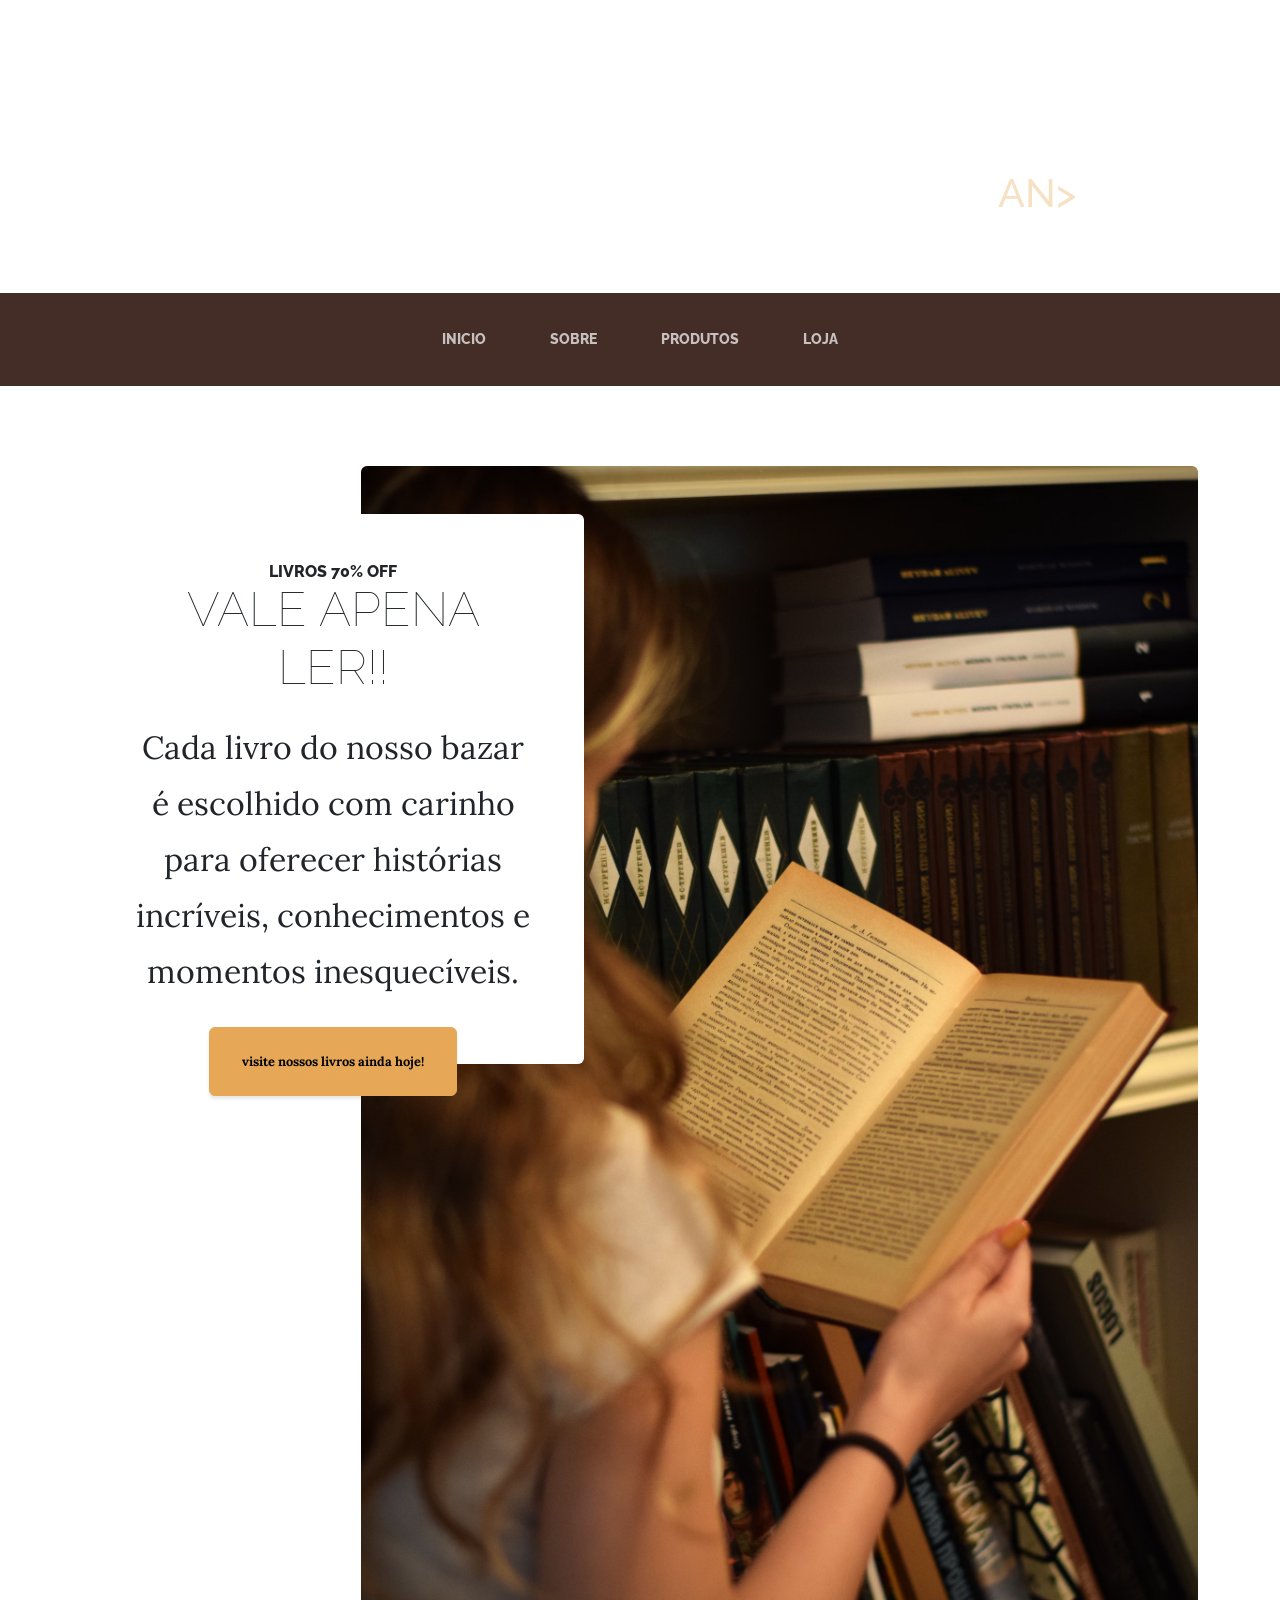
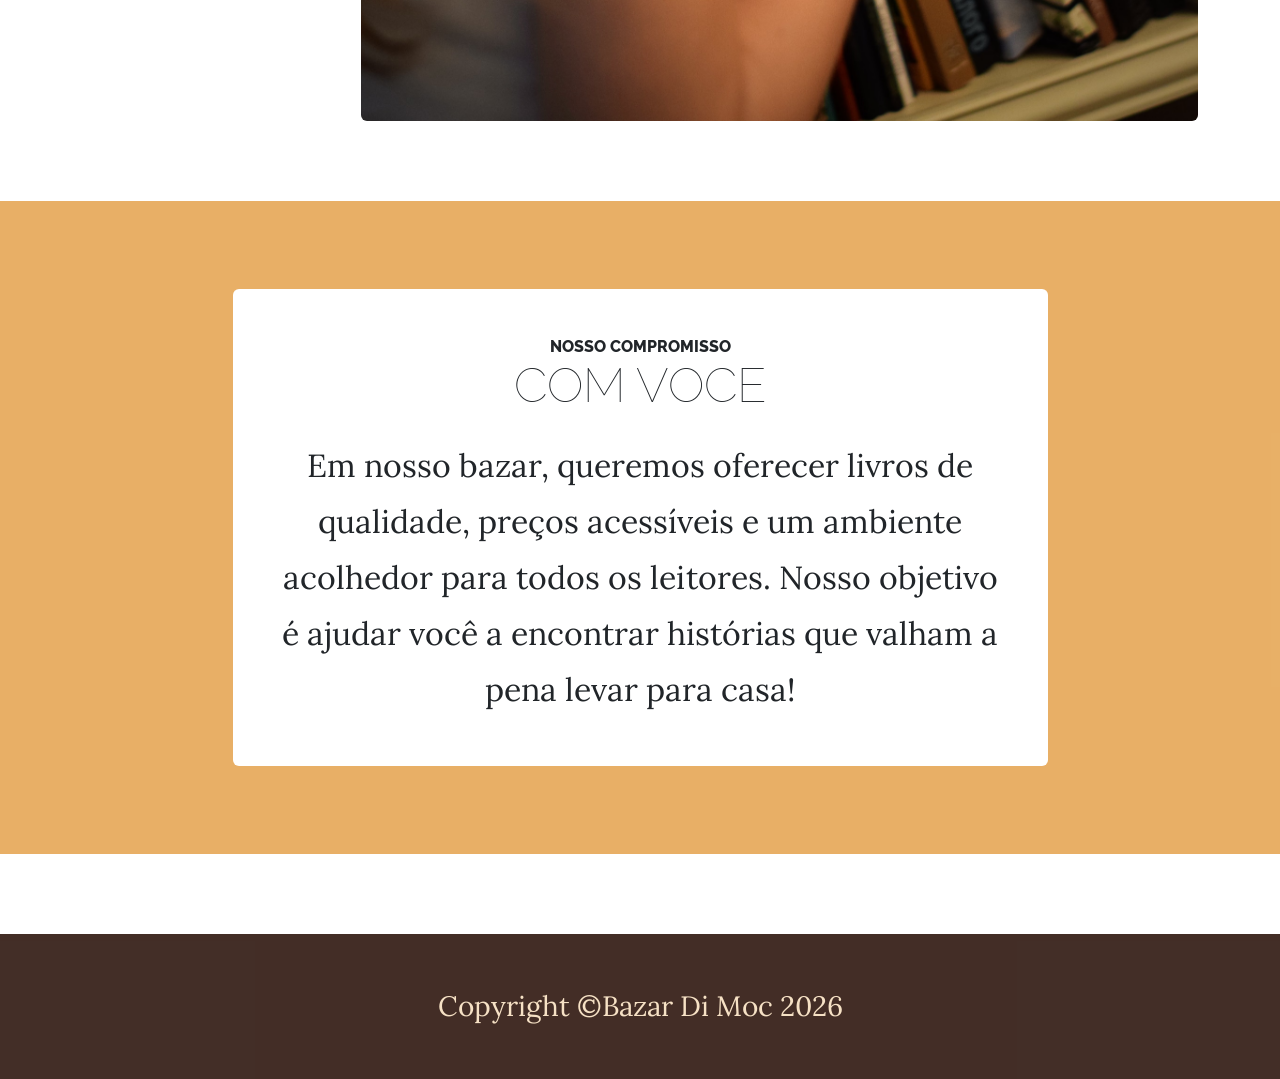
<file: index.html>
<!DOCTYPE html>
<html lang="pt-br" role="main">

<head>
     <meta charset="utf-8" />
    <meta name="viewport" content="width=device-width, initial-scale=1, shrink-to-fit=no" />
    
    <meta name="description" content="Bazar Di Moc: venda de livros com preços acessíveis. Encontre histórias incríveis, livros de qualidade e ótimas ofertas para todos os leitores." />
    
    <meta name="author" content="Bazar Di Moc" />

    <title>Bazar de Livros | Bazar Di Moc</title>

    <link rel="icon" type="image/x-icon" href="assets/favicon.ico" />
    
    <link
        href="https://fonts.googleapis.com/css?family=Raleway:100,100i,200,200i,300,300i,400,400i,500,500i,600,600i,700,700i,800,800i,900,900i"
        rel="stylesheet" />
        
    <link href="https://fonts.googleapis.com/css?family=Lora:400,400i,700,700i" rel="stylesheet" />
    
    <link href="css/styles.css" rel="stylesheet" />
</head>


<body>
    <header>
        <h1 class="site-heading text-center text-faded d-none d-lg-block">
            <span class="site-heading-upper mb-3" style="color: white;">Venda de Livros</span>
         <span class="site-heading-lower" style="color: white;">Bazar Di Moc</span>an>

        </h1>
    </header>
    <!-- Navigation-->
    <nav class="navbar navbar-expand-lg navbar-dark py-lg-4" id="mainNav">
        <div class="container">
            <a class="navbar-brand text-uppercase fw-bold d-lg-none" href="index.html">Start Bootstrap</a>
            <button class="navbar-toggler" type="button" data-bs-toggle="collapse"
                data-bs-target="#navbarSupportedContent" aria-controls="navbarSupportedContent" aria-expanded="false"
                aria-label="Toggle navigation"><span class="navbar-toggler-icon"></span></button>
            <div class="collapse navbar-collapse" id="navbarSupportedContent">
                <ul class="navbar-nav mx-auto">
                    <li class="nav-item px-lg-4"><a class="nav-link text-uppercase" href="index.html">Inicio</a></li>
                    <li class="nav-item px-lg-4"><a class="nav-link text-uppercase" href="about.html">Sobre</a></li>
                    <li class="nav-item px-lg-4"><a class="nav-link text-uppercase" href="products.html">Produtos</a>
                    </li>
                    <li class="nav-item px-lg-4"><a class="nav-link text-uppercase" href="store.html">Loja</a></li>
                </ul>
            </div>
        </div>
    </nav>

    <section class="page-section clearfix">
        <div class="container">
            <div class="intro">
                <img class="intro-img img-fluid mb-3 mb-lg-0 rounded" src="assets/img/bg.avif" alt="mulherlendo" />
                <div class="intro-text left-0 text-center bg-faded p-5 rounded">
                    <h2 class="section-heading mb-4">
                        <span class="section-heading-upper">Livros 70% OFF</span>
                        <span class="section-heading-lower">Vale apena ler!!</span>
                    </h2>
                    <p class="mb-3">Cada livro do nosso bazar é escolhido com carinho para oferecer histórias incríveis, conhecimentos e momentos inesquecíveis.</p>
                    <div class="intro-button mx-auto"><a class="btn btn-primary btn-xl" href="#!">visite nossos livros ainda hoje!</a>
                    </div>
                </div>
            </div>
        </div>
    </section>
    <section class="page-section cta">
        <div class="container">
            <div class="row">
                <div class="col-xl-9 mx-auto">
                    <div class="cta-inner bg-faded text-center rounded">
                        <h2 class="section-heading mb-4">
                            <span class="section-heading-upper">Nosso compromisso</span>
                            <span class="section-heading-lower">Com voce</span>
                        </h2>
                        <p class="mb-0">Em nosso bazar, queremos oferecer livros de qualidade, preços acessíveis e um ambiente acolhedor para todos os leitores. Nosso objetivo é ajudar você a encontrar histórias que valham a pena levar para casa!</p>
                    </div>
                </div>
            </div>
        </div>
    </section>
    <footer class="footer text-faded text-center py-5">
        <div class="container">
            <p class="m-0 small">Copyright &copy;Bazar Di Moc 2026</p>
        </div>
    </footer>
    <!-- Bootstrap core JS-->
    <script src="https://cdn.jsdelivr.net/npm/bootstrap@5.2.3/dist/js/bootstrap.bundle.min.js"></script>
    <!-- Core theme JS-->
    <script src="js/scripts.js"></script>
</body>

</html>
</file>
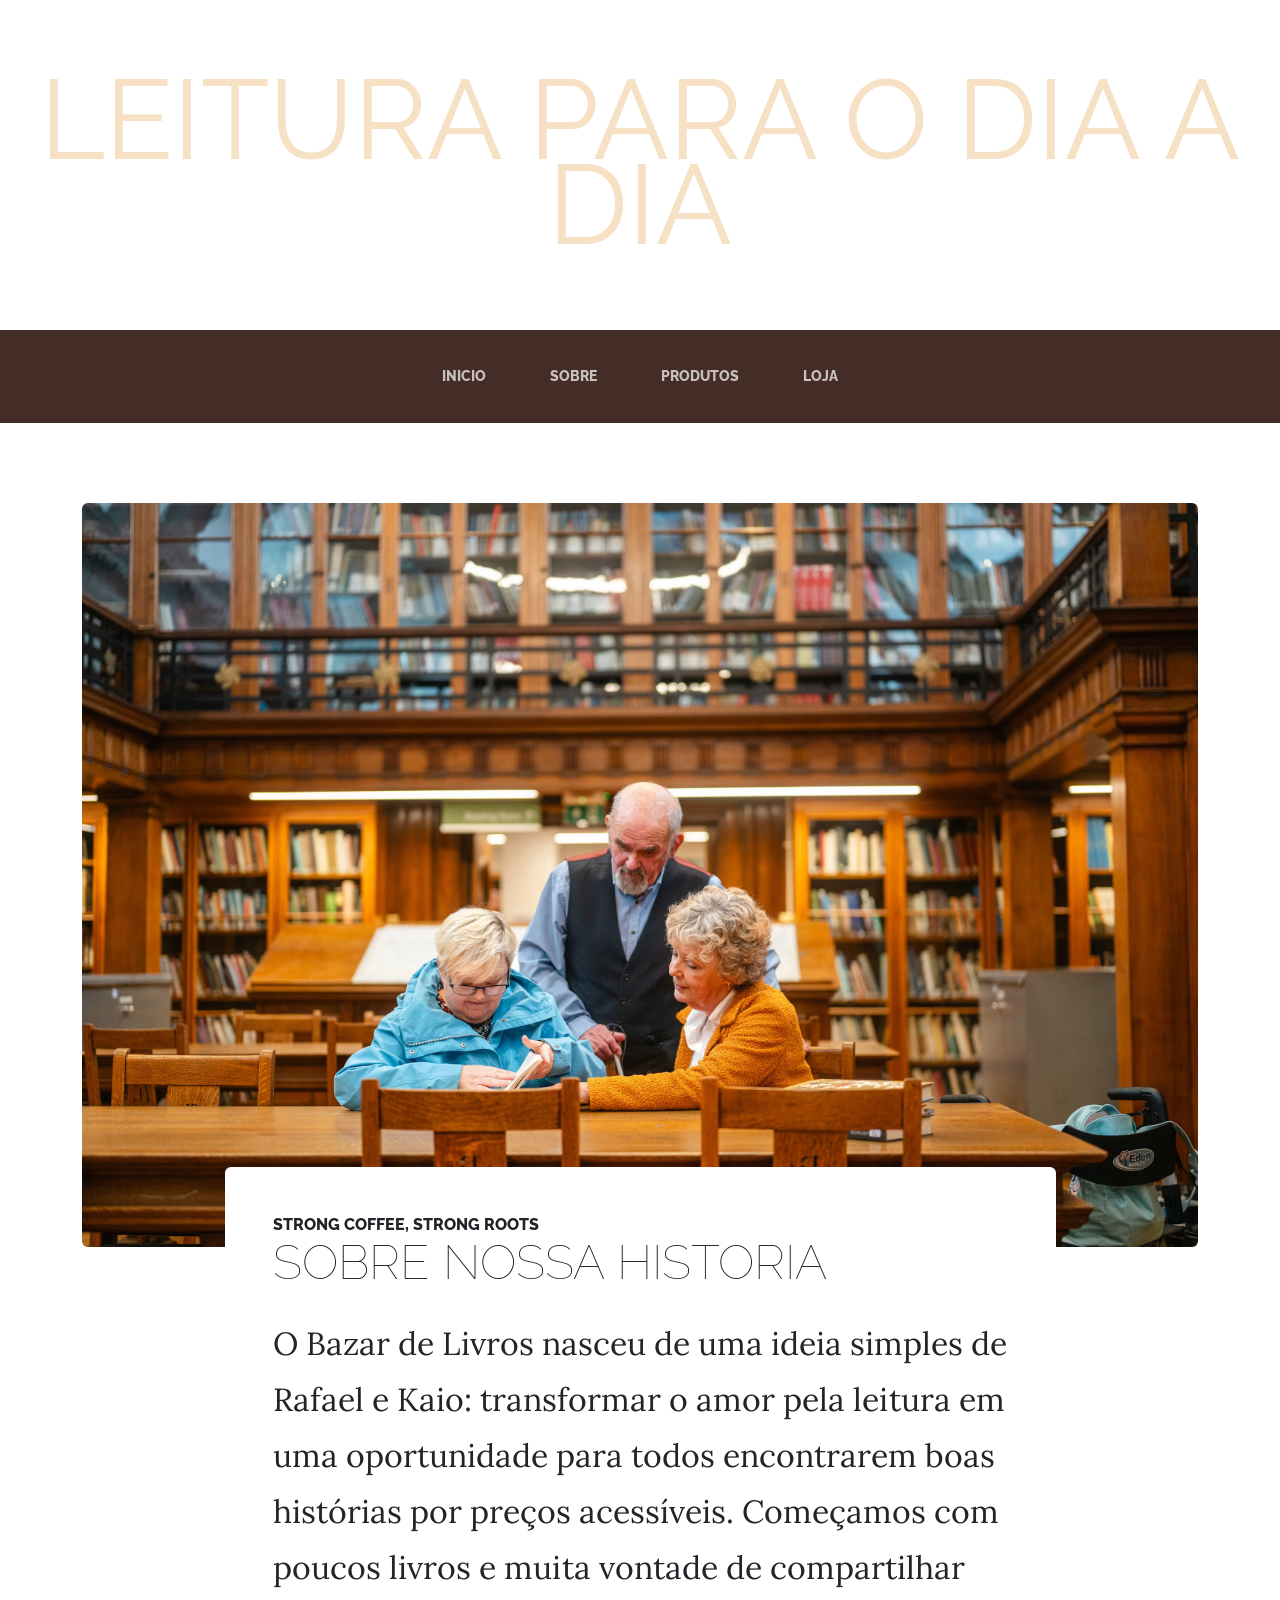
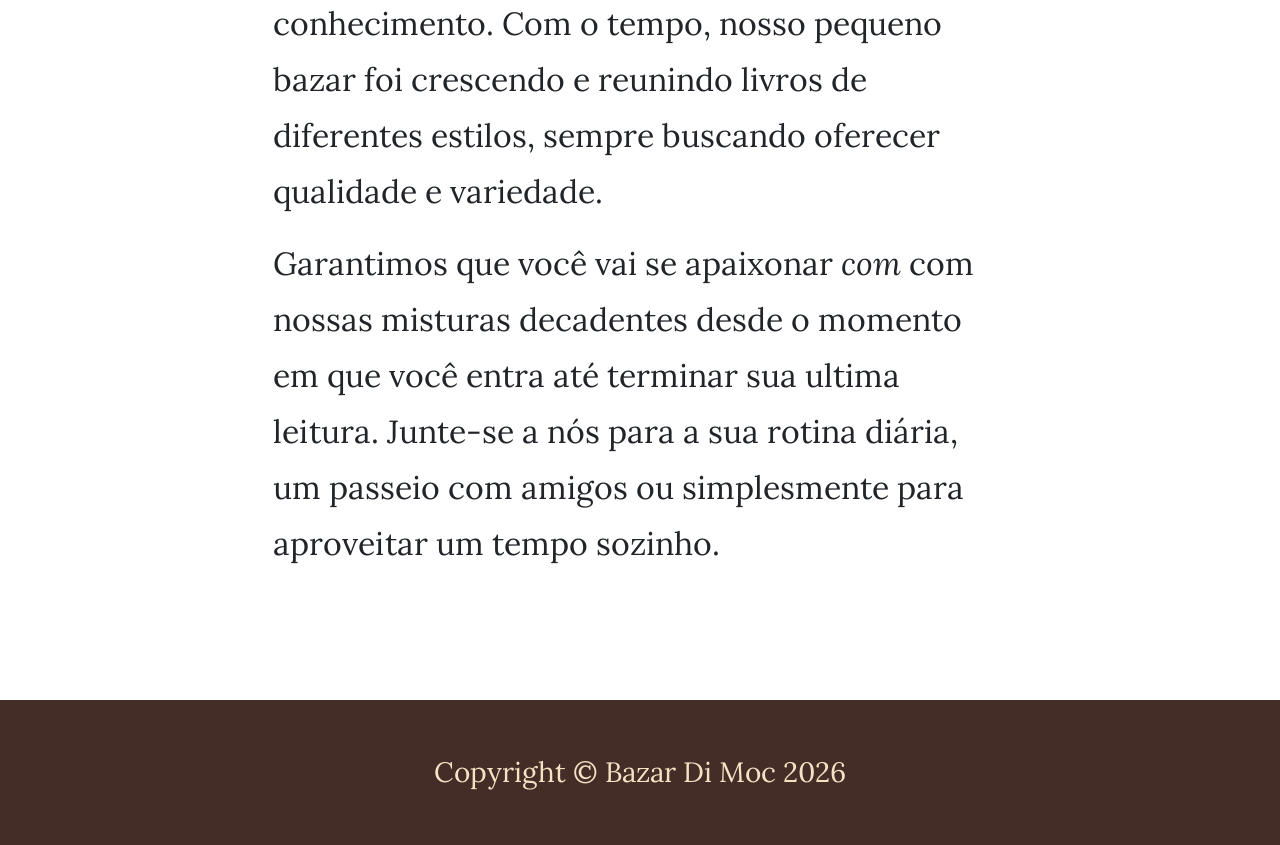
<file: about.html>
<!DOCTYPE html>
<html lang="en">
    <head>
        <meta charset="utf-8" />
        <meta name="viewport" content="width=device-width, initial-scale=1, shrink-to-fit=no" />
        <meta name="description" content="" />
        <meta name="author" content="" />
        <title>sobre nós</title>
        <link rel="icon" type="image/x-icon" href="assets/favicon.ico" />
        <!-- Google fonts-->
        <link href="https://fonts.googleapis.com/css?family=Raleway:100,100i,200,200i,300,300i,400,400i,500,500i,600,600i,700,700i,800,800i,900,900i" rel="stylesheet" />
        <link href="https://fonts.googleapis.com/css?family=Lora:400,400i,700,700i" rel="stylesheet" />
        <!-- Core theme CSS (includes Bootstrap)-->
        <link href="css/styles.css" rel="stylesheet" />
    </head>
    <body>
        <header>
            <h1 class="site-heading text-center text-faded d-none d-lg-block">
                <span class="site-heading-upper text-primary mb-3"></span>
                <span class="site-heading-lower"> Leitura para o dia a dia</span>
            </h1>
        </header>
        <!-- Navigation-->
        <nav class="navbar navbar-expand-lg navbar-dark py-lg-4" id="mainNav">
            <div class="container">
                <a class="navbar-brand text-uppercase fw-bold d-lg-none" href="index.html">Start Bootstrap</a>
                <button class="navbar-toggler" type="button" data-bs-toggle="collapse" data-bs-target="#navbarSupportedContent" aria-controls="navbarSupportedContent" aria-expanded="false" aria-label="Toggle navigation"><span class="navbar-toggler-icon"></span></button>
                <div class="collapse navbar-collapse" id="navbarSupportedContent">
                    <ul class="navbar-nav mx-auto">
                        <li class="nav-item px-lg-4"><a class="nav-link text-uppercase" href="index.html">Inicio</a></li>
                        <li class="nav-item px-lg-4"><a class="nav-link text-uppercase" href="about.html">Sobre</a></li>
                        <li class="nav-item px-lg-4"><a class="nav-link text-uppercase" href="products.html">Produtos</a></li>
                        <li class="nav-item px-lg-4"><a class="nav-link text-uppercase" href="store.html">Loja</a></li>
                    </ul>
                </div>
            </div>
        </nav>
        <section class="page-section about-heading">
            <div class="container">
                <img class="img-fluid rounded about-heading-img mb-3 mb-lg-0" src="assets/img/about.jpg" alt="..." />
                <div class="about-heading-content">
                    <div class="row">
                        <div class="col-xl-9 col-lg-10 mx-auto">
                            <div class="bg-faded rounded p-5">
                                <h2 class="section-heading mb-4">
                                    <span class="section-heading-upper">Strong Coffee, Strong Roots</span>
                                    <span class="section-heading-lower">Sobre nossa historia</span>
                                </h2>
                                <p>O Bazar de Livros nasceu de uma ideia simples de Rafael e Kaio: transformar o amor pela leitura em uma oportunidade para todos encontrarem boas histórias por preços acessíveis.

Começamos com poucos livros e muita vontade de compartilhar conhecimento. Com o tempo, nosso pequeno bazar foi crescendo e reunindo livros de diferentes estilos, sempre buscando oferecer qualidade e variedade.</p>
                                <p class="mb-0">
                                    Garantimos que você vai se apaixonar
                                    <em>com</em>
                                    com nossas misturas decadentes desde o momento em que você entra até terminar sua ultima leitura. Junte-se a nós para a sua rotina diária, um passeio com amigos ou simplesmente para aproveitar um tempo sozinho.
                                </p>
                            </div>
                        </div>
                    </div>
                </div>
            </div>
        </section>
        <footer class="footer text-faded text-center py-5">
            <div class="container"><p class="m-0 small">Copyright &copy; Bazar Di Moc 2026</p></div>
        </footer>
        <!-- Bootstrap core JS-->
        <script src="https://cdn.jsdelivr.net/npm/bootstrap@5.2.3/dist/js/bootstrap.bundle.min.js"></script>
        <!-- Core theme JS-->
        <script src="js/scripts.js"></script>
    </body>
</html>
</file>
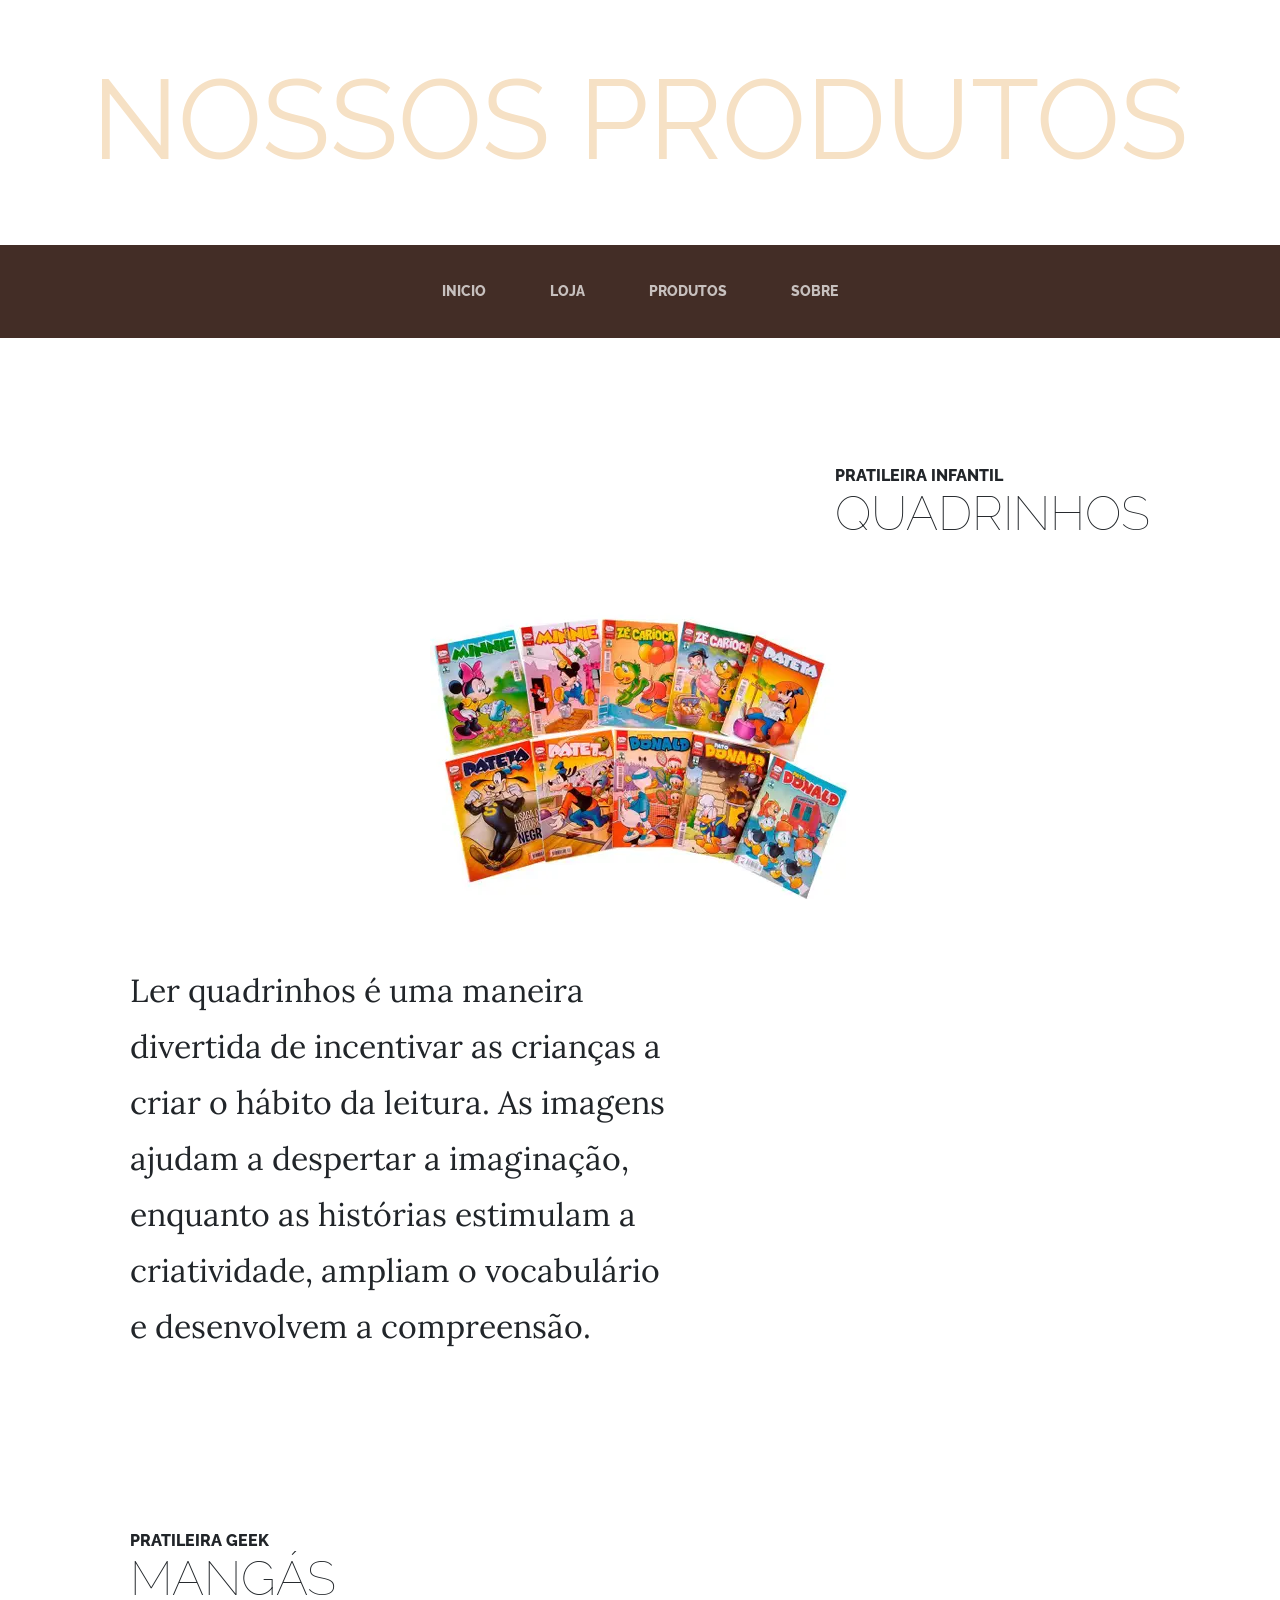
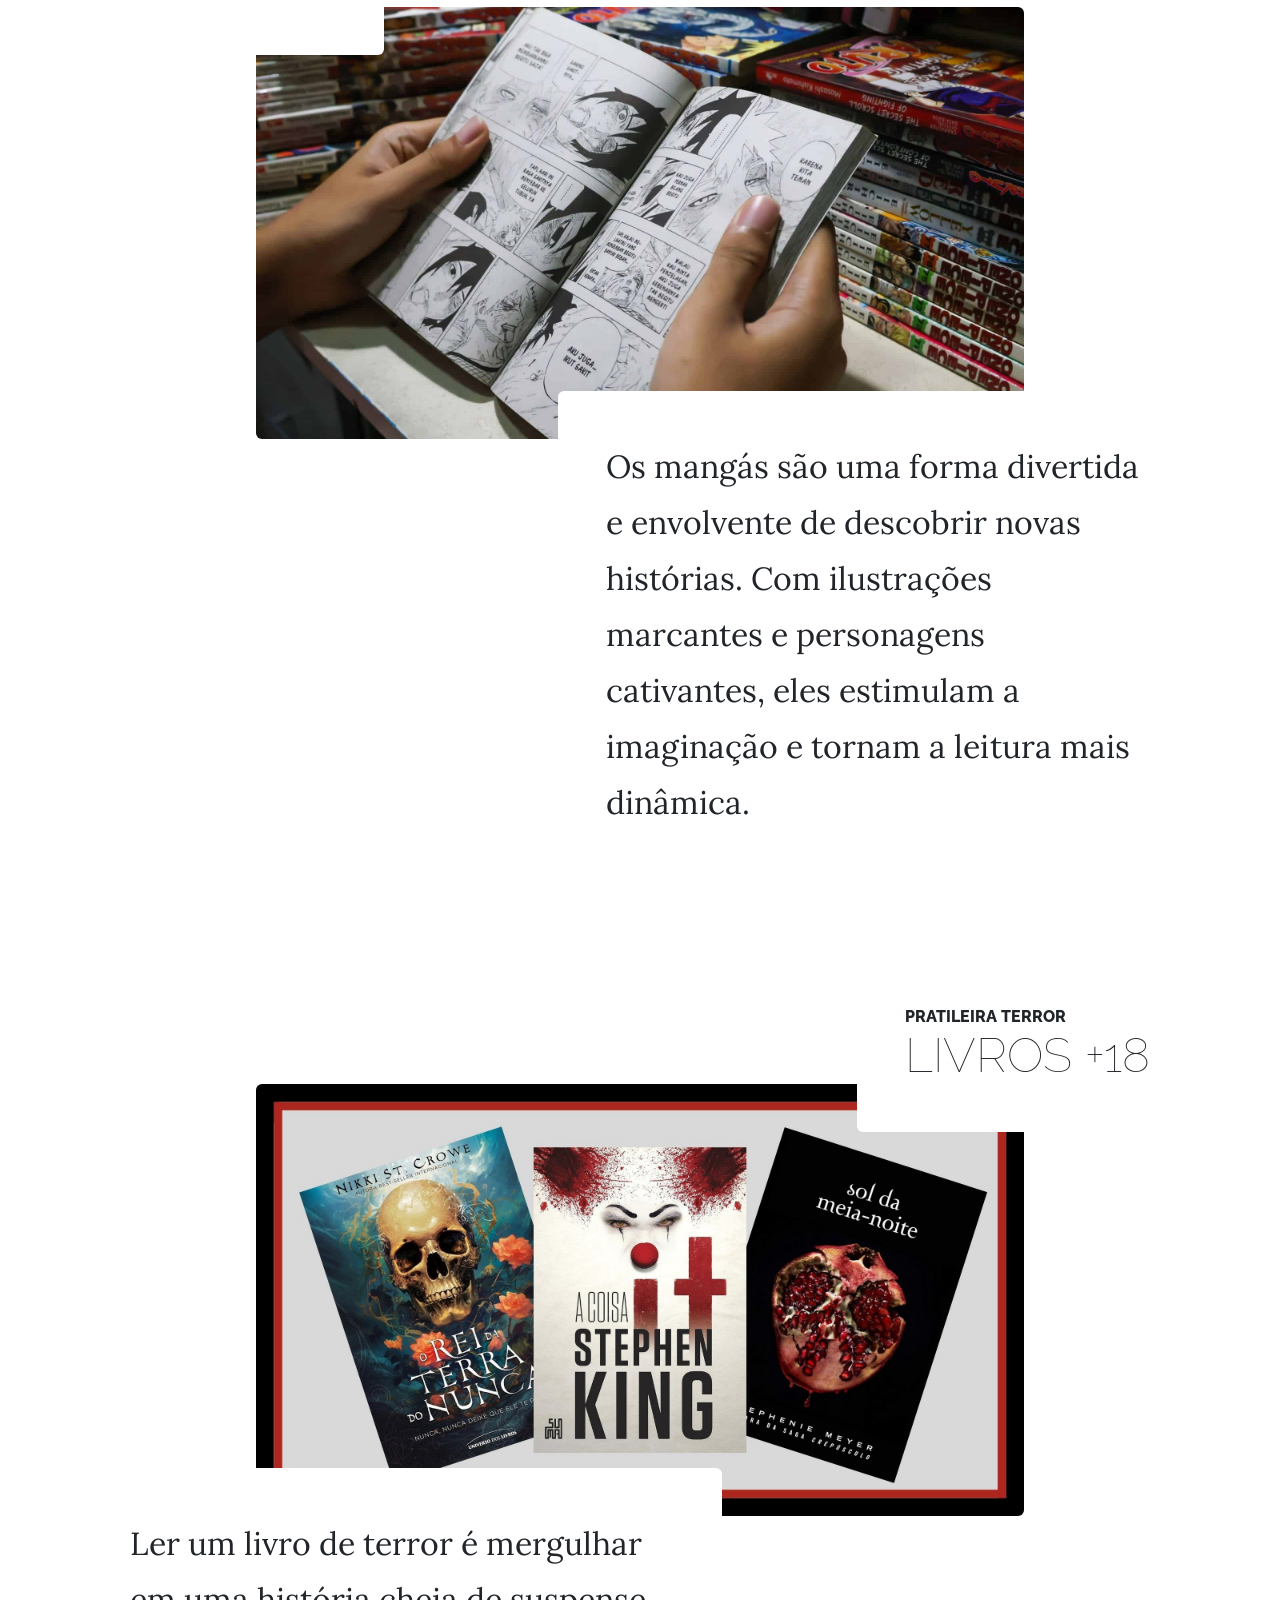
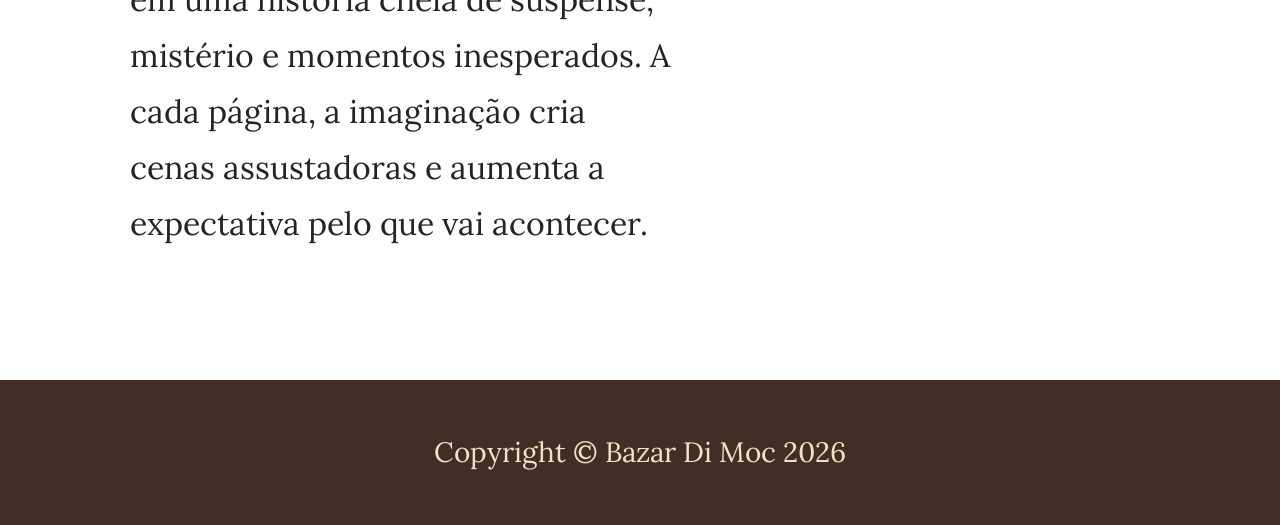
<file: products.html>
<!DOCTYPE html>
<html lang="en">
    <head>
        <meta charset="utf-8" />
        <meta name="viewport" content="width=device-width, initial-scale=1, shrink-to-fit=no" />
        <meta name="description" content="" />
        <meta name="author" content="" />
        <title>Produtos</title>
        <link rel="icon" type="image/x-icon" href="assets/favicon.ico" />
        <!-- Google fonts-->
        <link href="https://fonts.googleapis.com/css?family=Raleway:100,100i,200,200i,300,300i,400,400i,500,500i,600,600i,700,700i,800,800i,900,900i" rel="stylesheet" />
        <link href="https://fonts.googleapis.com/css?family=Lora:400,400i,700,700i" rel="stylesheet" />
        <!-- Core theme CSS (includes Bootstrap)-->
        <link href="css/styles.css" rel="stylesheet" />
    </head>
    <body>
        <header>
            <h1 class="site-heading text-center text-faded d-none d-lg-block">
                <span class="site-heading-upper text-primary mb-3"></span>
                <span class="site-heading-lower">Nossos Produtos</span>
            </h1>
        </header>
        <!-- Navigation-->
        <nav class="navbar navbar-expand-lg navbar-dark py-lg-4" id="mainNav">
            <div class="container">
                <a class="navbar-brand text-uppercase fw-bold d-lg-none" href="index.html">Start Bootstrap</a>
                <button class="navbar-toggler" type="button" data-bs-toggle="collapse" data-bs-target="#navbarSupportedContent" aria-controls="navbarSupportedContent" aria-expanded="false" aria-label="Toggle navigation"><span class="navbar-toggler-icon"></span></button>
                <div class="collapse navbar-collapse" id="navbarSupportedContent">
                    <ul class="navbar-nav mx-auto">
                        <li class="nav-item px-lg-4"><a class="nav-link text-uppercase" href="index.html">Inicio</a></li>
                        <li class="nav-item px-lg-4"><a class="nav-link text-uppercase" href="about.html">Loja</a></li>
                        <li class="nav-item px-lg-4"><a class="nav-link text-uppercase" href="products.html">Produtos</a></li>
                        <li class="nav-item px-lg-4"><a class="nav-link text-uppercase" href="store.html">Sobre</a></li>
                    </ul>
                </div>
            </div>
        </nav>
        <section class="page-section">
            <div class="container">
                <div class="product-item">
                    <div class="product-item-title d-flex">
                        <div class="bg-faded p-5 d-flex ms-auto rounded">
                            <h2 class="section-heading mb-0">
                                <span class="section-heading-upper">Pratileira Infantil</span>
                                <span class="section-heading-lower">Quadrinhos</span>
                            </h2>
                        </div>
                    </div>
                    <img class="product-item-img mx-auto d-flex rounded img-fluid mb-3 mb-lg-0" src="assets/img/products-01.jpg" alt="..." />
                    <div class="product-item-description d-flex me-auto">
                        <div class="bg-faded p-5 rounded"><p class="mb-0">Ler quadrinhos é uma maneira divertida de incentivar as crianças a criar o hábito da leitura. As imagens ajudam a despertar a imaginação, enquanto as histórias estimulam a criatividade, ampliam o vocabulário e desenvolvem a compreensão.</p></div>
                    </div>
                </div>
            </div>
        </section>
        <section class="page-section">
            <div class="container">
                <div class="product-item">
                    <div class="product-item-title d-flex">
                        <div class="bg-faded p-5 d-flex me-auto rounded">
                            <h2 class="section-heading mb-0">
                                <span class="section-heading-upper">Pratileira Geek</span>
                                <span class="section-heading-lower">Mangás</span>
                            </h2>
                        </div>
                    </div>
                    <img class="product-item-img mx-auto d-flex rounded img-fluid mb-3 mb-lg-0" src="assets/img/products-02.jpg" alt="..." />
                    <div class="product-item-description d-flex ms-auto">
                        <div class="bg-faded p-5 rounded"><p class="mb-0">Os mangás são uma forma divertida e envolvente de descobrir novas histórias. Com ilustrações marcantes e personagens cativantes, eles estimulam a imaginação e tornam a leitura mais dinâmica.</p></div>
                    </div>
                </div>
            </div>
        </section>
        <section class="page-section">
            <div class="container">
                <div class="product-item">
                    <div class="product-item-title d-flex">
                        <div class="bg-faded p-5 d-flex ms-auto rounded">
                            <h2 class="section-heading mb-0">
                                <span class="section-heading-upper">Pratileira Terror</span>
                                <span class="section-heading-lower">Livros +18</span>
                            </h2>
                        </div>
                    </div>
                    <img class="product-item-img mx-auto d-flex rounded img-fluid mb-3 mb-lg-0" src="assets/img/products-03.jpg" alt="..." />
                    <div class="product-item-description d-flex me-auto">
                        <div class="bg-faded p-5 rounded"><p class="mb-0">Ler um livro de terror é mergulhar em uma história cheia de suspense, mistério e momentos inesperados. A cada página, a imaginação cria cenas assustadoras e aumenta a expectativa pelo que vai acontecer.</div>
                    </div>
                </div>
            </div>
        </section>
        <footer class="footer text-faded text-center py-5">
            <div class="container"><p class="m-0 small">Copyright &copy; Bazar Di Moc 2026</p></div>
        </footer>
        <!-- Bootstrap core JS-->
        <script src="https://cdn.jsdelivr.net/npm/bootstrap@5.2.3/dist/js/bootstrap.bundle.min.js"></script>
        <!-- Core theme JS-->
        <script src="js/scripts.js"></script>
    </body>
</html>
</file>
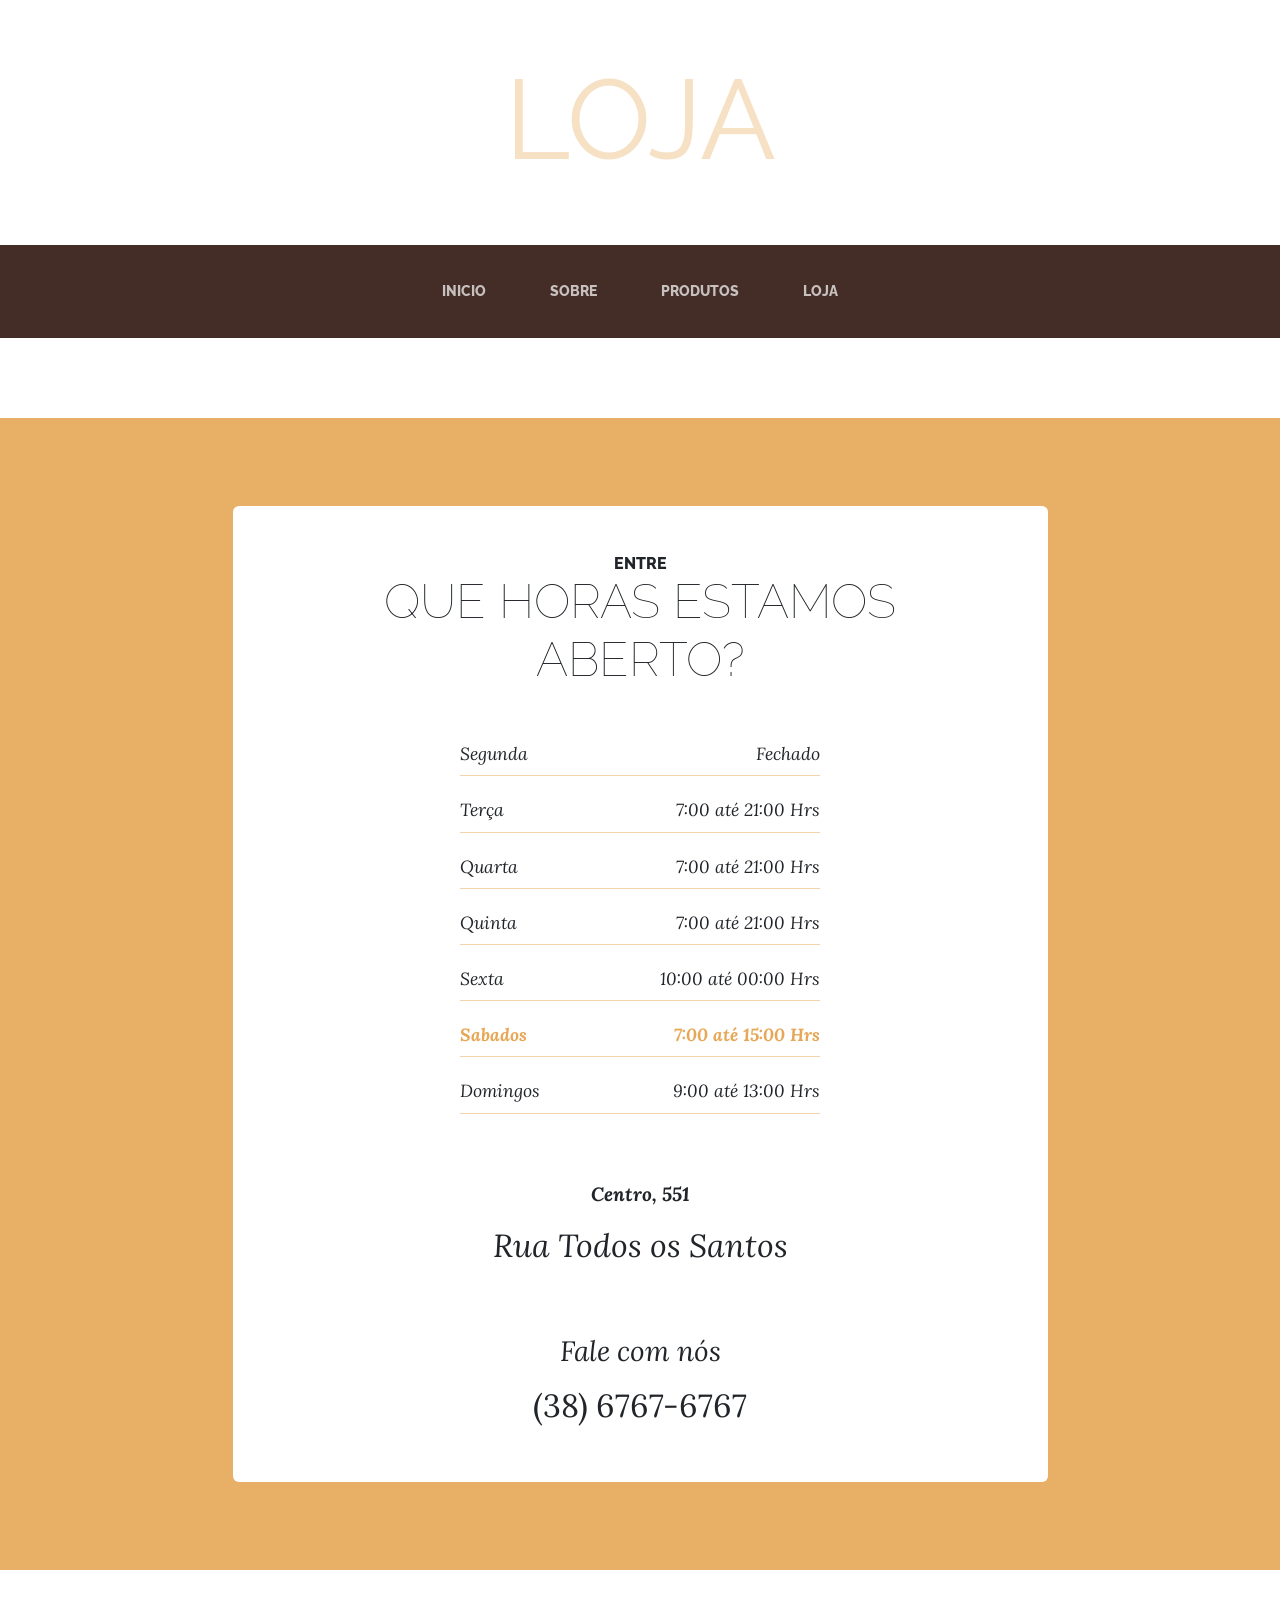
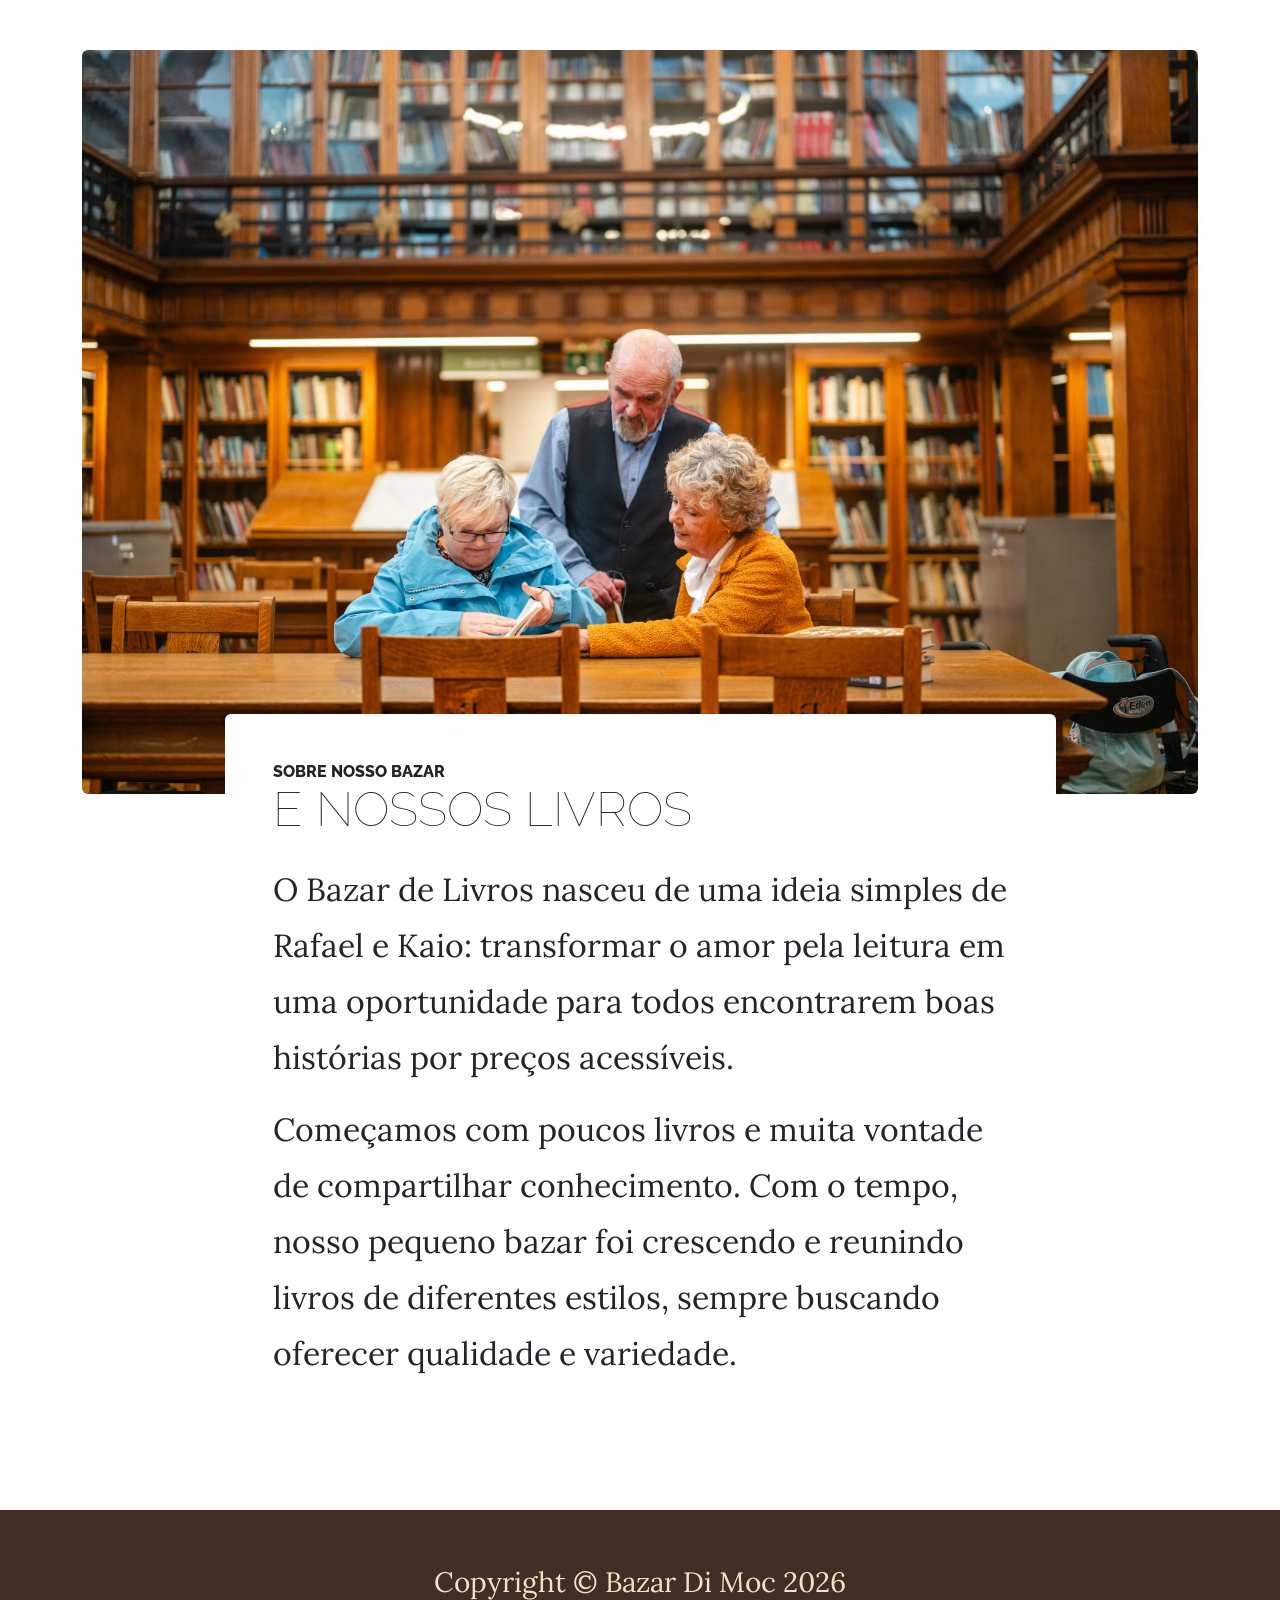
<file: store.html>
<!DOCTYPE html>
<html lang="en">
    <head>
        <meta charset="utf-8" />
        <meta name="viewport" content="width=device-width, initial-scale=1, shrink-to-fit=no" />
        <meta name="description" content="" />
        <meta name="author" content="" />
        <title>Bazar Di Moc</title>
        <link rel="icon" type="image/x-icon" href="assets/favicon.ico" />
        <!-- Google fonts-->
        <link href="https://fonts.googleapis.com/css?family=Raleway:100,100i,200,200i,300,300i,400,400i,500,500i,600,600i,700,700i,800,800i,900,900i" rel="stylesheet" />
        <link href="https://fonts.googleapis.com/css?family=Lora:400,400i,700,700i" rel="stylesheet" />
        <!-- Core theme CSS (includes Bootstrap)-->
        <link href="css/styles.css" rel="stylesheet" />
    </head>
    <body>
        <header>
            <h1 class="site-heading text-center text-faded d-none d-lg-block">
                <span class="site-heading-upper text-primary mb-3"></span>
                <span class="site-heading-lower">Loja</span>
            </h1>
        </header>
        <!-- Navigation-->
        <nav class="navbar navbar-expand-lg navbar-dark py-lg-4" id="mainNav">
            <div class="container">
                <a class="navbar-brand text-uppercase fw-bold d-lg-none" href="index.html">Start Bootstrap</a>
                <button class="navbar-toggler" type="button" data-bs-toggle="collapse" data-bs-target="#navbarSupportedContent" aria-controls="navbarSupportedContent" aria-expanded="false" aria-label="Toggle navigation"><span class="navbar-toggler-icon"></span></button>
                <div class="collapse navbar-collapse" id="navbarSupportedContent">
                    <ul class="navbar-nav mx-auto">
                        <li class="nav-item px-lg-4"><a class="nav-link text-uppercase" href="index.html">Inicio</a></li>
                        <li class="nav-item px-lg-4"><a class="nav-link text-uppercase" href="about.html">Sobre</a></li>
                        <li class="nav-item px-lg-4"><a class="nav-link text-uppercase" href="products.html">Produtos</a></li>
                        <li class="nav-item px-lg-4"><a class="nav-link text-uppercase" href="store.html">Loja</a></li>
                    </ul>
                </div>
            </div>
        </nav>
        <section class="page-section cta">
            <div class="container">
                <div class="row">
                    <div class="col-xl-9 mx-auto">
                        <div class="cta-inner bg-faded text-center rounded">
                            <h2 class="section-heading mb-5">
                                <span class="section-heading-upper">ENTRE</span>
                                <span class="section-heading-lower">Que Horas Estamos aberto?</span>
                            </h2>
                            <ul class="list-unstyled list-hours mb-5 text-left mx-auto">
                                <li class="list-unstyled-item list-hours-item d-flex">
                                    Segunda
                                    <span class="ms-auto">Fechado</span>
                                </li>
                                <li class="list-unstyled-item list-hours-item d-flex">
                                    Terça
                                    <span class="ms-auto">7:00 até 21:00 Hrs</span>
                                </li>
                                <li class="list-unstyled-item list-hours-item d-flex">
                                    Quarta
                                    <span class="ms-auto">7:00 até 21:00 Hrs</span>
                                </li>
                                <li class="list-unstyled-item list-hours-item d-flex">
                                    Quinta
                                    <span class="ms-auto">7:00 até 21:00 Hrs</span>
                                </li>
                                <li class="list-unstyled-item list-hours-item d-flex">
                                    Sexta
                                    <span class="ms-auto"> 10:00 até 00:00 Hrs</span>
                                </li>
                                <li class="list-unstyled-item list-hours-item d-flex">
                                    Sabados
                                    <span class="ms-auto">7:00 até 15:00 Hrs </span>
                                </li>
                                <li class="list-unstyled-item list-hours-item d-flex">
                                    Domingos
                                    <span class="ms-auto">9:00 até 13:00 Hrs</span>
                                </li>
                            </ul>
                            <p class="address mb-5">
                                <em>
                                    <strong>Centro, 551</strong>
                                    <br />
                                    Rua Todos os Santos
                                </em>
                            </p>
                            <p class="mb-0">
                                <small><em>Fale com nós</em></small>
                                <br />
                                (38) 6767-6767
                            </p>
                        </div>
                    </div>
                </div>
            </div>
        </section>
        <section class="page-section about-heading">
            <div class="container">
                <img class="img-fluid rounded about-heading-img mb-3 mb-lg-0" src="assets/img/about.jpg" alt="pessoaslendo" />
                <div class="about-heading-content">
                    <div class="row">
                        <div class="col-xl-9 col-lg-10 mx-auto">
                            <div class="bg-faded rounded p-5">
                                <h2 class="section-heading mb-4">
                                    <span class="section-heading-upper">Sobre nosso Bazar</span>
                                    <span class="section-heading-lower">E nossos livros</span>
                                </h2>
                                <p>O Bazar de Livros nasceu de uma ideia simples de Rafael e Kaio: transformar o amor pela leitura em uma oportunidade para todos encontrarem boas histórias por preços acessíveis.</p>
                                <p class="mb-0">
                                    
                                    <em></em>
                                    Começamos com poucos livros e muita vontade de compartilhar conhecimento. Com o tempo, nosso pequeno bazar foi crescendo e reunindo livros de diferentes estilos, sempre buscando oferecer qualidade e variedade.
                                </p>
                            </div>
                        </div>
                    </div>
                </div>
            </div>
        </section>
        <footer class="footer text-faded text-center py-5">
            <div class="container"><p class="m-0 small">Copyright &copy; Bazar Di Moc 2026</p></div>
        </footer>
        <!-- Bootstrap core JS-->
        <script src="https://cdn.jsdelivr.net/npm/bootstrap@5.2.3/dist/js/bootstrap.bundle.min.js"></script>
        <!-- Core theme JS-->
        <script src="js/scripts.js"></script>
    </body>
</html>
</file>
